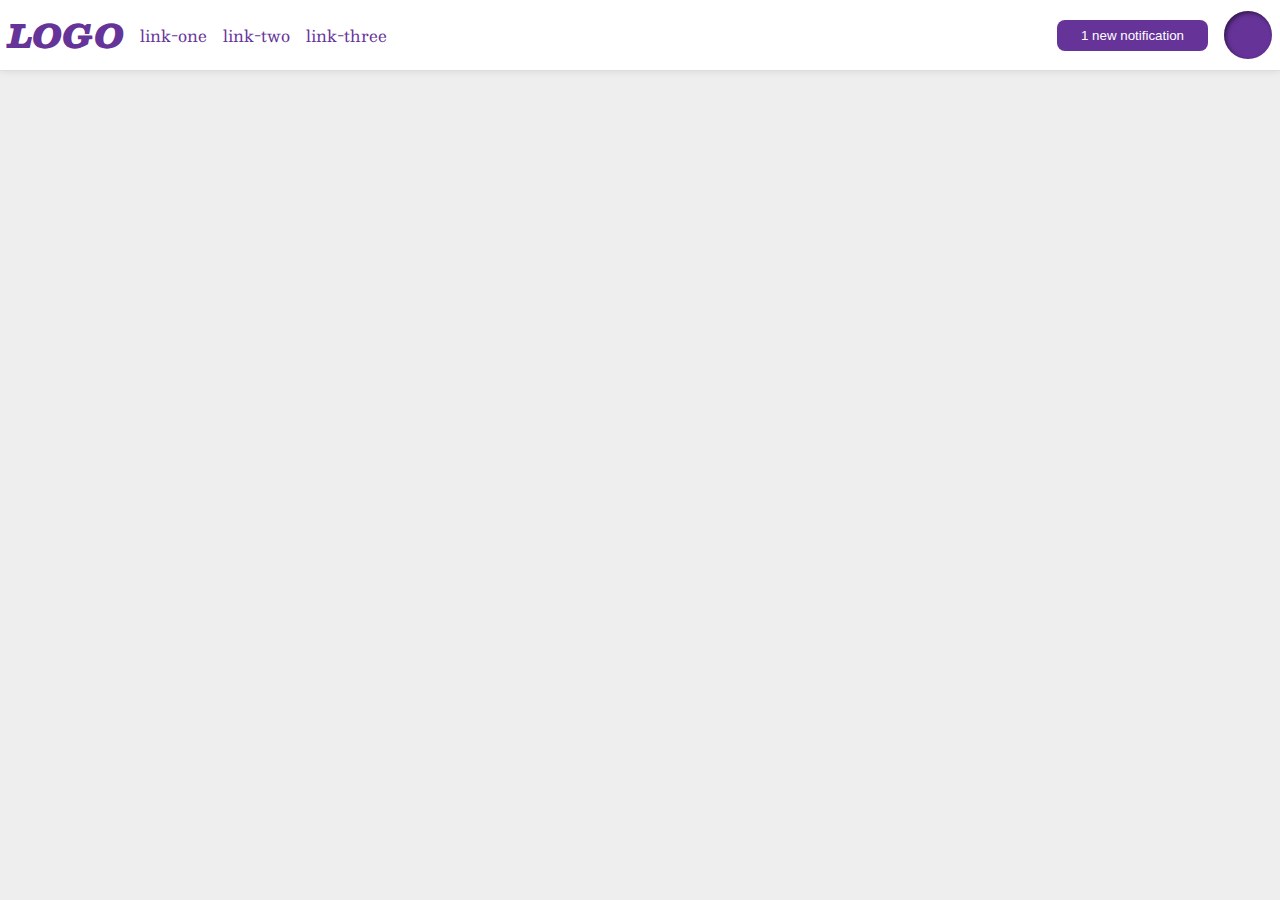
<file: flex/03-flex-header-2/index.html>
<!DOCTYPE html>
<html lang="en">
  <head>
    <meta charset="UTF-8">
    <meta http-equiv="X-UA-Compatible" content="IE=edge">
    <meta name="viewport" content="width=device-width, initial-scale=1.0">
    <title>Flex Header 2</title>
    <link rel="stylesheet" href="style.css">
  </head>
  <body>
    <div class="header">
      <div class="right-contents">
        <div class="logo">
          LOGO
        </div>
        <ul class="links">
          <li><a href="google.com">link-one</a></li>
          <li><a href="google.com">link-two</a></li>
          <li><a href="google.com">link-three</a></li>
        </ul>
      </div>
      <div class="left-contents">
        <button class="notifications">
          1 new notification
        </button>
        <div class="profile-image"></div>
      </div>
    </div>
  </body>
</html>
</file>
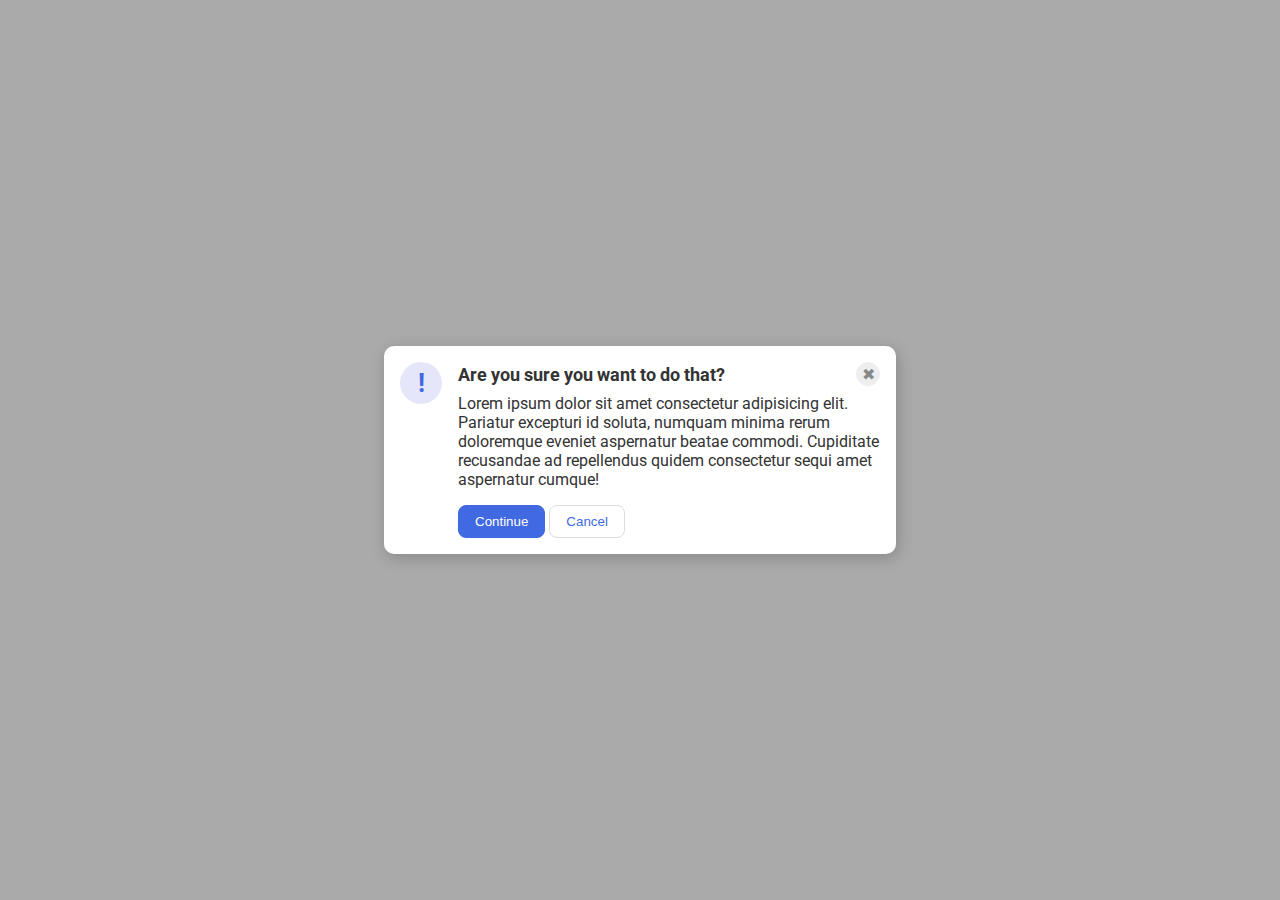
<file: flex/05-flex-modal/index.html>
<!DOCTYPE html>
<html lang="en">
  <head>
    <meta charset="UTF-8">
    <meta http-equiv="X-UA-Compatible" content="IE=edge">
    <meta name="viewport" content="width=device-width, initial-scale=1.0">
    <link rel="stylesheet" href="style.css">
    <title>Modal</title>
  </head>
  <body>
    <div class="modal"> 
          <div class="icon">!</div>
          <div class = "middle">
            <div class="top">
              <div class="header">Are you sure you want to do that?</div>
              <button class="close-button">✖</button>
            </div>
            <div class="text">Lorem ipsum dolor sit amet consectetur adipisicing elit. Pariatur excepturi id soluta, numquam minima rerum doloremque eveniet aspernatur beatae commodi. Cupiditate recusandae ad repellendus quidem consectetur sequi amet aspernatur cumque!</div>
            <div>
              <button class="continue">Continue</button>
              <button class="cancel">Cancel</button>
            </div>
          </div>
    </div>
  </body>
</html>
</file>
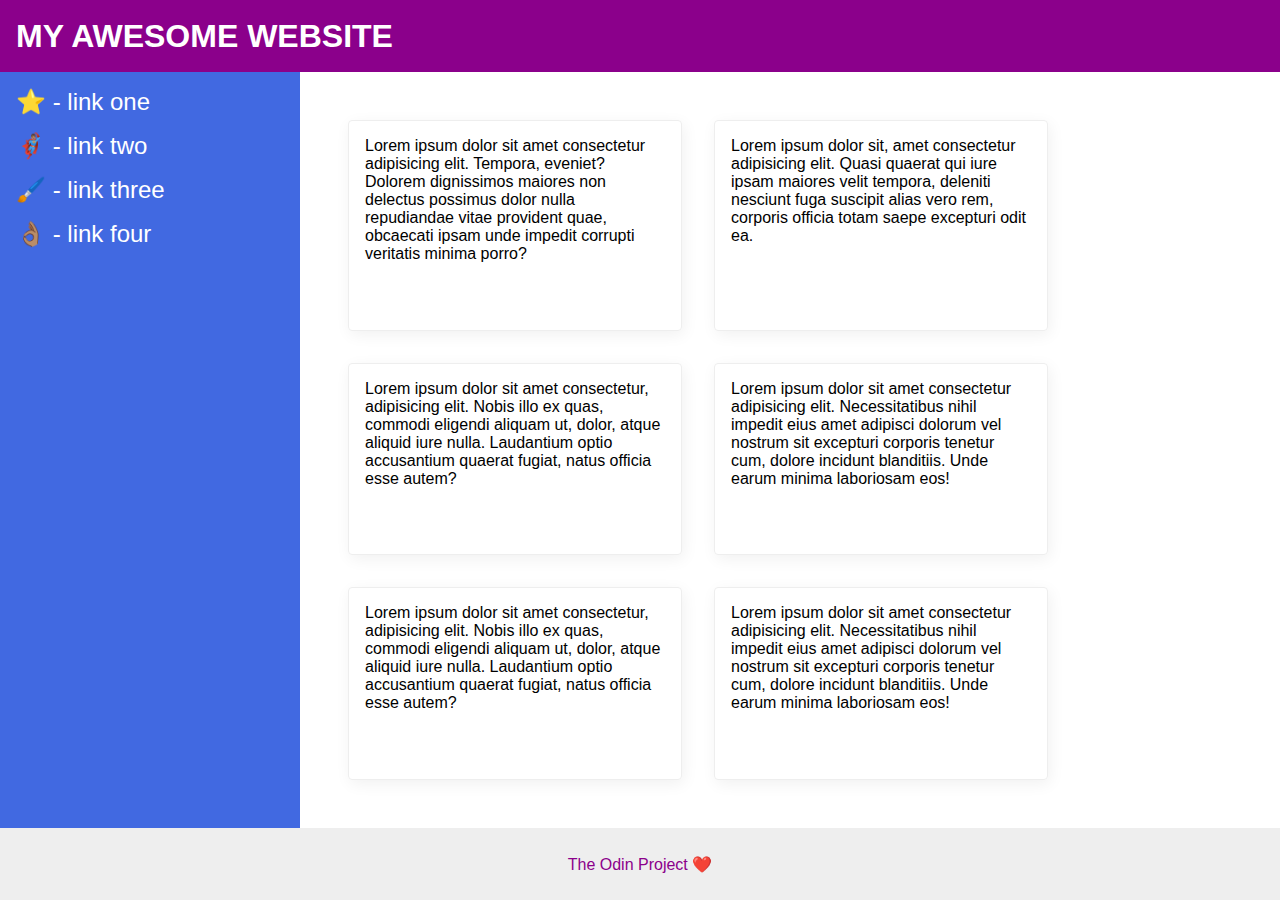
<file: flex/07-flex-layout-2/index.html>
<!DOCTYPE html>
<html lang="en">
  <head>
    <meta charset="UTF-8">
    <meta http-equiv="X-UA-Compatible" content="IE=edge">
    <meta name="viewport" content="width=device-width, initial-scale=1.0">
    <title>The Holy Grail</title>
    <link rel="stylesheet" href="style.css">
  </head>
  <body>
    <div class="header">
      MY AWESOME WEBSITE
    </div>
    
    <div class="content">
      <div class="sidebar">
        <ul>
          <li><a href="#">⭐ - link one</a></li>
          <li><a href="#">🦸🏽‍♂️ - link two</a></li>
          <li><a href="#">🖌️ - link three</a></li>
          <li><a href="#">👌🏽 - link four</a></li>
        </ul>
      </div>
      <div class="details">
        <div class="card">Lorem ipsum dolor sit amet consectetur adipisicing elit. Tempora, eveniet? Dolorem dignissimos maiores non delectus possimus dolor nulla repudiandae vitae provident quae, obcaecati ipsam unde impedit corrupti veritatis minima porro?</div>
        <div class="card">Lorem ipsum dolor sit, amet consectetur adipisicing elit. Quasi quaerat qui iure ipsam maiores velit tempora, deleniti nesciunt fuga suscipit alias vero rem, corporis officia totam saepe excepturi odit ea.</div>
        <div class="card">Lorem ipsum dolor sit amet consectetur, adipisicing elit. Nobis illo ex quas, commodi eligendi aliquam ut, dolor, atque aliquid iure nulla. Laudantium optio accusantium quaerat fugiat, natus officia esse autem?</div>
        <div class="card">Lorem ipsum dolor sit amet consectetur adipisicing elit. Necessitatibus nihil impedit eius amet adipisci dolorum vel nostrum sit excepturi corporis tenetur cum, dolore incidunt blanditiis. Unde earum minima laboriosam eos!</div>
        <div class="card">Lorem ipsum dolor sit amet consectetur, adipisicing elit. Nobis illo ex quas, commodi eligendi aliquam ut, dolor, atque aliquid iure nulla. Laudantium optio accusantium quaerat fugiat, natus officia esse autem?</div>
        <div class="card">Lorem ipsum dolor sit amet consectetur adipisicing elit. Necessitatibus nihil impedit eius amet adipisci dolorum vel nostrum sit excepturi corporis tenetur cum, dolore incidunt blanditiis. Unde earum minima laboriosam eos!</div>
      </div>
    </div>
    
    <div class="footer">
      The Odin Project ❤️
    </div>
  </body>
</html>
</file>
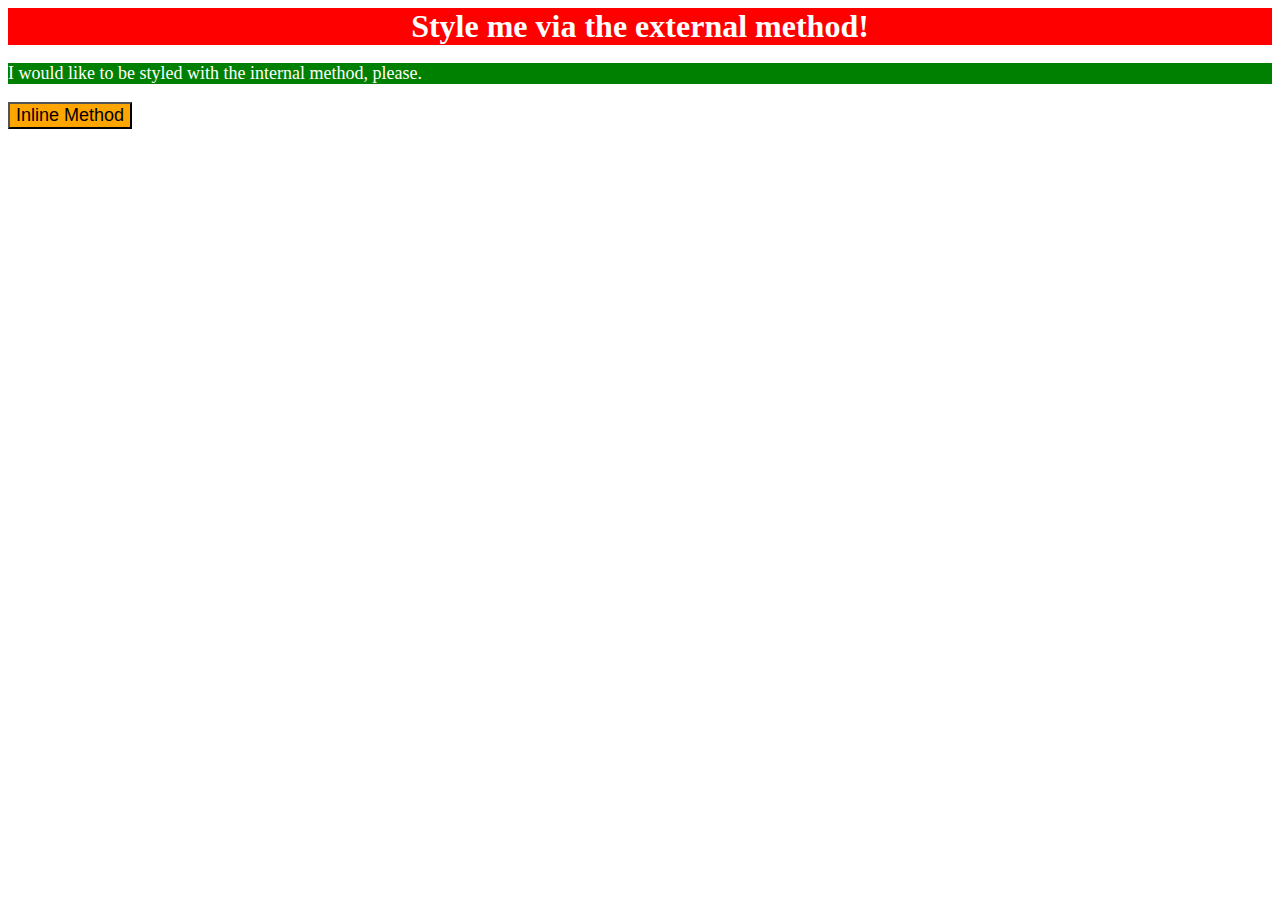
<file: foundations/01-css-methods/index.html>
<!DOCTYPE html>
<html lang="en">
  <head>
    <meta charset="UTF-8">
    <meta http-equiv="X-UA-Compatible" content="IE=edge">
    <meta name="viewport" content="width=device-width, initial-scale=1.0">
    <title>Methods for Adding CSS</title>
    <link rel="stylesheet" href="styles.css">
    <style>
      p{
        background-color: green;
        color: white;
        font-size: 18px;
      }
    </style>
  </head>
  <body>
    <div>Style me via the external method!</div>
    <p>I would like to be styled with the internal method, please.</p>
    <button style="background-color: orange; font-size: 18px;">Inline Method</button>
  </body>
</html>
</file>
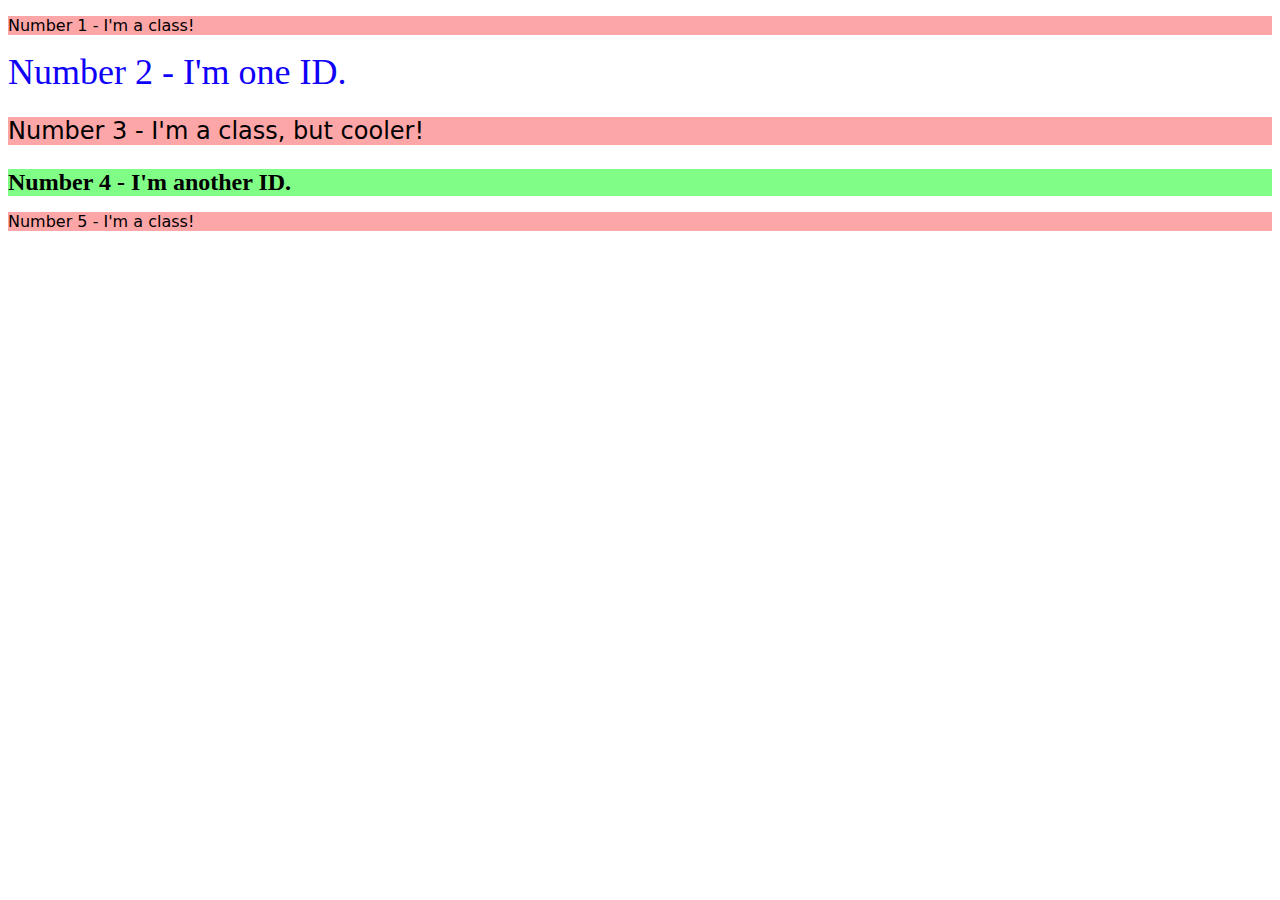
<file: foundations/02-class-id-selectors/index.html>
<!DOCTYPE html>
<html lang="en">
  <head>
    <meta charset="UTF-8">
    <meta http-equiv="X-UA-Compatible" content="IE=edge">
    <meta name="viewport" content="width=device-width, initial-scale=1.0">
    <title>Class and ID Selectors</title>
    <link rel="stylesheet" href="style.css">
  </head>
  <body>
    <p class="odd">Number 1 - I'm a class!</p>
    <div id="second">Number 2 - I'm one ID.</div>
    <p class="odd big-font">Number 3 - I'm a class, but cooler!</p>
    <div id="fourth" class="big-font">Number 4 - I'm another ID.</div>
    <p class="odd">Number 5 - I'm a class!</p>
  </body>
</html>
</file>
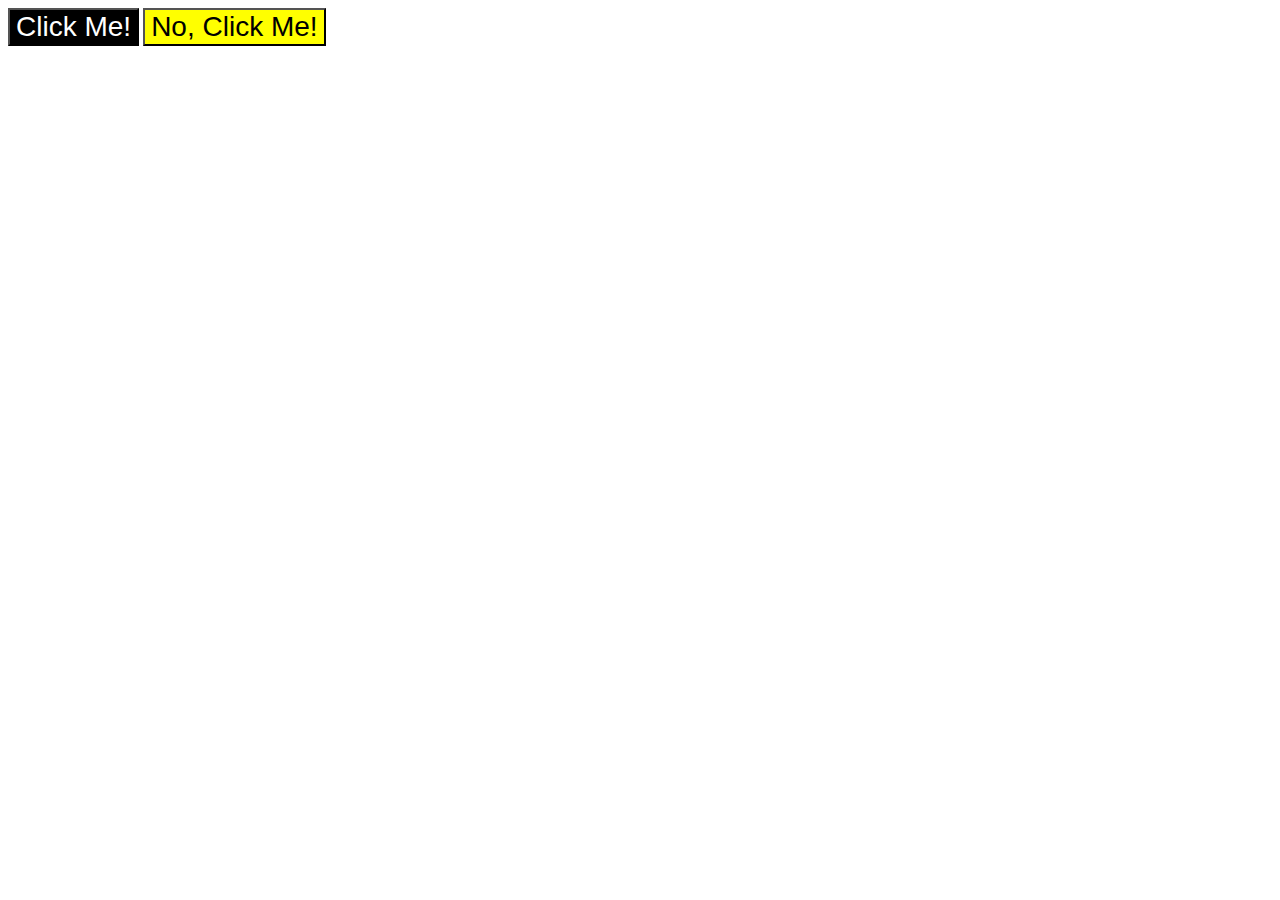
<file: foundations/03-grouping-selectors/index.html>
<!DOCTYPE html>
<html lang="en">
  <head>
    <meta charset="UTF-8">
    <meta http-equiv="X-UA-Compatible" content="IE=edge">
    <meta name="viewport" content="width=device-width, initial-scale=1.0">
    <title>Grouping Selectors</title>
    <link rel="stylesheet" href="style.css">
  </head>
  <body>
    <button class="black">Click Me!</button>
    <button class="yellow">No, Click Me!</button>
  </body>
</html>
</file>
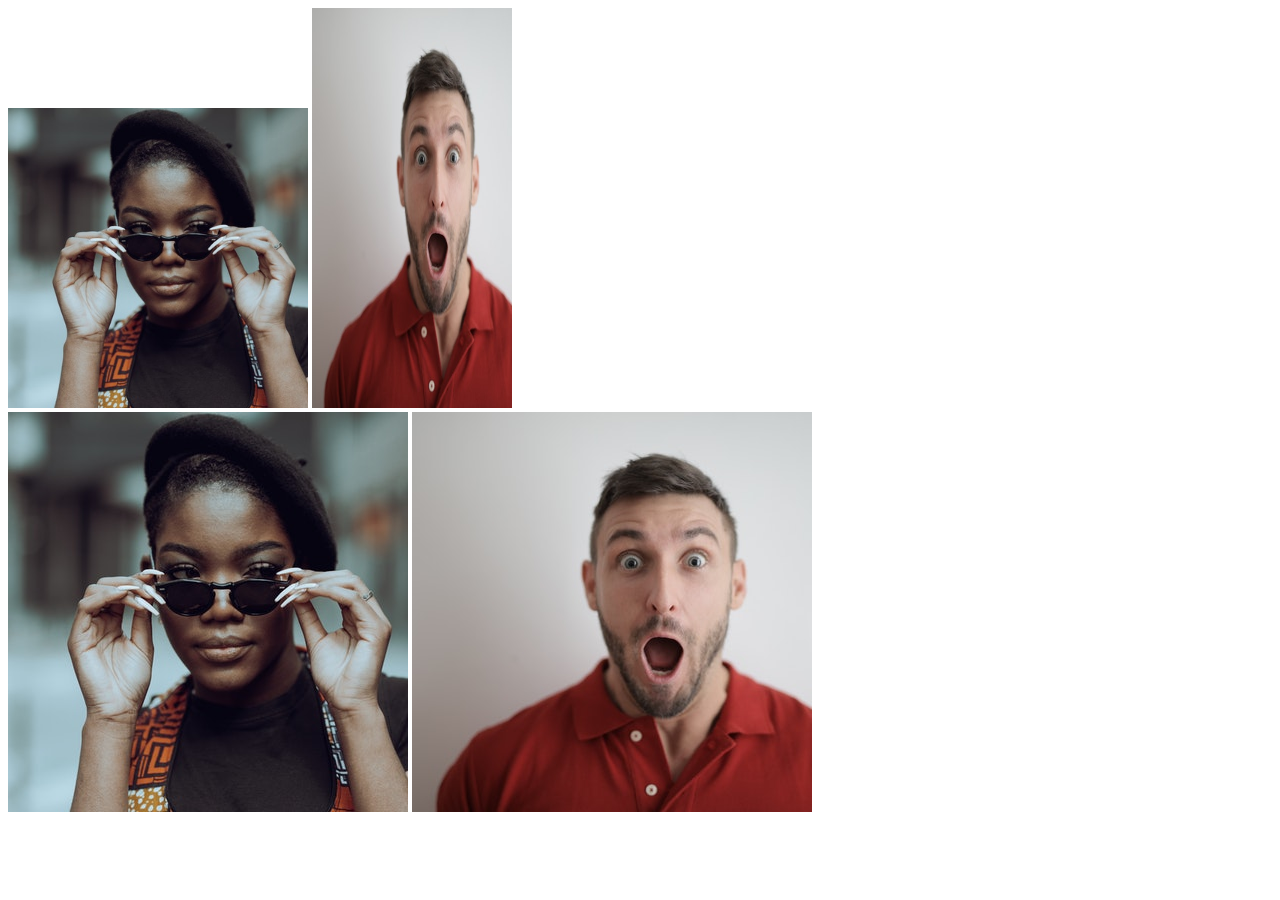
<file: foundations/04-chaining-selectors/index.html>
<!DOCTYPE html>
<html lang="en">
  <head>
    <meta charset="UTF-8">
    <meta http-equiv="X-UA-Compatible" content="IE=edge">
    <meta name="viewport" content="width=device-width, initial-scale=1.0">
    <title>Chaining Selectors</title>
    <link rel="stylesheet" href="style.css">
  </head>
  <body>
    <!-- Check image source path. Review Foundations lesson - Links and Images -->
    <!-- Use the classes BELOW this line -->
    <div>
      <img class="avatar proportioned" src="images/pexels-katho-mutodo-8434791.jpg" alt="Woman with glasses">
      <img class="avatar distorted" src="images/pexels-andrea-piacquadio-3777931.jpg" alt="Man with surprised expression">
    </div>
    <!-- Use the classes ABOVE this line -->
    <div>
      <img class="original proportioned" src="images/pexels-katho-mutodo-8434791.jpg" alt="Woman with glasses">
      <img class="original distorted" src="images/pexels-andrea-piacquadio-3777931.jpg" alt="Man with surprised expression">
    </div>
  </body>
</html>
</file>
<file: flex/03-flex-header-2/style.css>
/* this is some magical font-importing.  
you'll learn about it later. */
@import url('https://fonts.googleapis.com/css2?family=Besley:ital,wght@0,400;1,900&display=swap');

body {
  margin: 0;
  background: #eee;
  font-family: Besley, serif;
}

.header {
  background: white;
  border-bottom: 1px solid #ddd;
  box-shadow: 0 0 8px rgba(0,0,0,.1);

  display: flex;

  padding: 8px;
  justify-content: space-between;
}

.profile-image {
  background: rebeccapurple;
  box-shadow: inset 2px 2px 4px rgba(0,0,0,.5);
  border-radius: 50%;
  width: 48px;
  height: 48px;
}

.logo {
  color: rebeccapurple;
  font-size: 32px;
  font-weight: 900;
  font-style: italic;
  
}

button {
  border: none;
  border-radius: 8px;
  background: rebeccapurple;
  color: white;
  padding: 8px 24px;
}

a {
  /* this removes the line under our links */
  text-decoration: none;
  color: rebeccapurple;
}

ul {
  list-style-type: none;
  display: flex;
  gap: 16px;
  padding: 0px;
  margin: 0px;
}

.right-contents{
  display: flex;
  align-items: center;
  gap:16px;
  /* height: 54px; */
}

.left-contents{
  display: flex;
  gap:16px;
  align-items: center;
}
</file>
<file: flex/05-flex-modal/style.css>
@import url('https://fonts.googleapis.com/css2?family=Roboto:wght@400;700&display=swap');

html, body {
  height: 100%;
}

body {
  font-family: Roboto, sans-serif;
  margin: 0;
  background: #aaa;
  color: #333;
  /* I'll give you this one for free lol */
  display: flex;
  align-items: center;
  justify-content: center;
}

.modal {
  background: white;
  width: 480px;
  border-radius: 10px;
  box-shadow: 2px 4px 16px rgba(0,0,0,.2);
}

.icon {
  color: royalblue;
  font-size: 26px;
  font-weight: 700;
  background: lavender;
  width: 42px;
  height: 42px;
  border-radius: 50%;
  display: flex;
  align-items: center;
  justify-content: center;
  
  flex-shrink: 0;
  margin-right: 16px;
}

.close-button {
  background: #eee;
  border-radius: 50%;
  color: #888;
  font-weight: 400;
  font-size: 16px;
  height: 24px;
  width: 24px;
  display: flex;
  align-items: center;
  justify-content: center;
  border: 1px solid #eee;
  padding: 0;
}

button {
  cursor: pointer;
  padding: 8px 16px;
  border-radius: 8px;
}

button.continue {
  background: royalblue;
  border: 1px solid royalblue;
  color: white;
}

button.cancel {
  background: white;
  border: 1px solid #ddd;
  color: royalblue;
}

.modal{
  display: flex;
  padding: 16px;
}

.header{
  font-weight: bold;
  font-size: 18px;
}

.text{
  margin-bottom: 16px;
}

.top{
  display: flex;
  justify-content: space-between;
  margin-bottom: 8px;
  align-items: center;
}
.middle{
  display: flex;
  flex-direction: column;
}
</file>
<file: flex/07-flex-layout-2/style.css>
body {
  font-family: -apple-system, BlinkMacSystemFont, 'Segoe UI', Roboto, Oxygen, Ubuntu, Cantarell, 'Open Sans', 'Helvetica Neue', sans-serif;
  margin: 0;
  min-height: 100vh;

  display: flex;
  flex-direction: column;
  justify-content: space-between;
}

.header {
  height: 72px;
  background: darkmagenta;
  color: white;

  font-size: 32px;
  font-weight: 900;
  display: flex;
  align-items: center;
  padding-left: 16px;
}

.footer {
  height: 72px;
  background: #eee;
  color: darkmagenta;

  display: flex;
  justify-content: center;
  align-items: center;
}

.sidebar {
  width: 300px;
  background: royalblue;
  box-sizing: border-box;
  padding: 16px;
  width: 300px;
  flex-shrink: 0;
}

.card {
  border: 1px solid #eee;
  box-shadow: 2px 4px 16px rgba(0,0,0,.06);
  border-radius: 4px;
  padding: 16px;
  margin: 16px;
  width: 300px;
  
  display: flex;
  flex-direction: column;
}

.content{
  display: flex;
  flex-grow: 1;
}

ul{
  font-size: 24px;
  list-style: none;
  padding: 0;
  margin: 0;
  display: flex;
  flex-direction: column;
  gap: 16px;
}


a{
  text-decoration: none;
  color: white;
}

.details{
  display: flex;
  flex-basis: 300px;
  flex-wrap: wrap;
  flex-grow: 1;
  padding: 32px;
}
</file>
<file: foundations/01-css-methods/styles.css>
div{
    background-color: red;
    color: white;
    text-align: center;
    font-size: xx-large;
    font-weight: bold;
}
</file>
<file: foundations/02-class-id-selectors/style.css>
.odd{
    background-color: #fda6a7;
    font-family: Verdana, "DejaVu Sans", sans-serif;
}

#second{
    color: #0f00f8;
    font-size: 36px;
}

.big-font{
    font-size: 24px;
}

#fourth{
    background-color: #7ffd86;
    font-weight: bold;
}
</file>
<file: foundations/03-grouping-selectors/style.css>
.yellow, .black{
    font-family: Helvetica, "Times New Roman", 'sans-serif';
    font-size: 28px;
}

.yellow{
    background-color: yellow;
}

.black{
    background-color: black;
    color: white;
}
</file>
<file: foundations/04-chaining-selectors/style.css>
/* Add CSS Styling */
.avatar.proportioned{
    width: 300px;
    height: auto;
}

.avatar.distorted{
    width: 200px;
    height: 400px;
}
</file>
